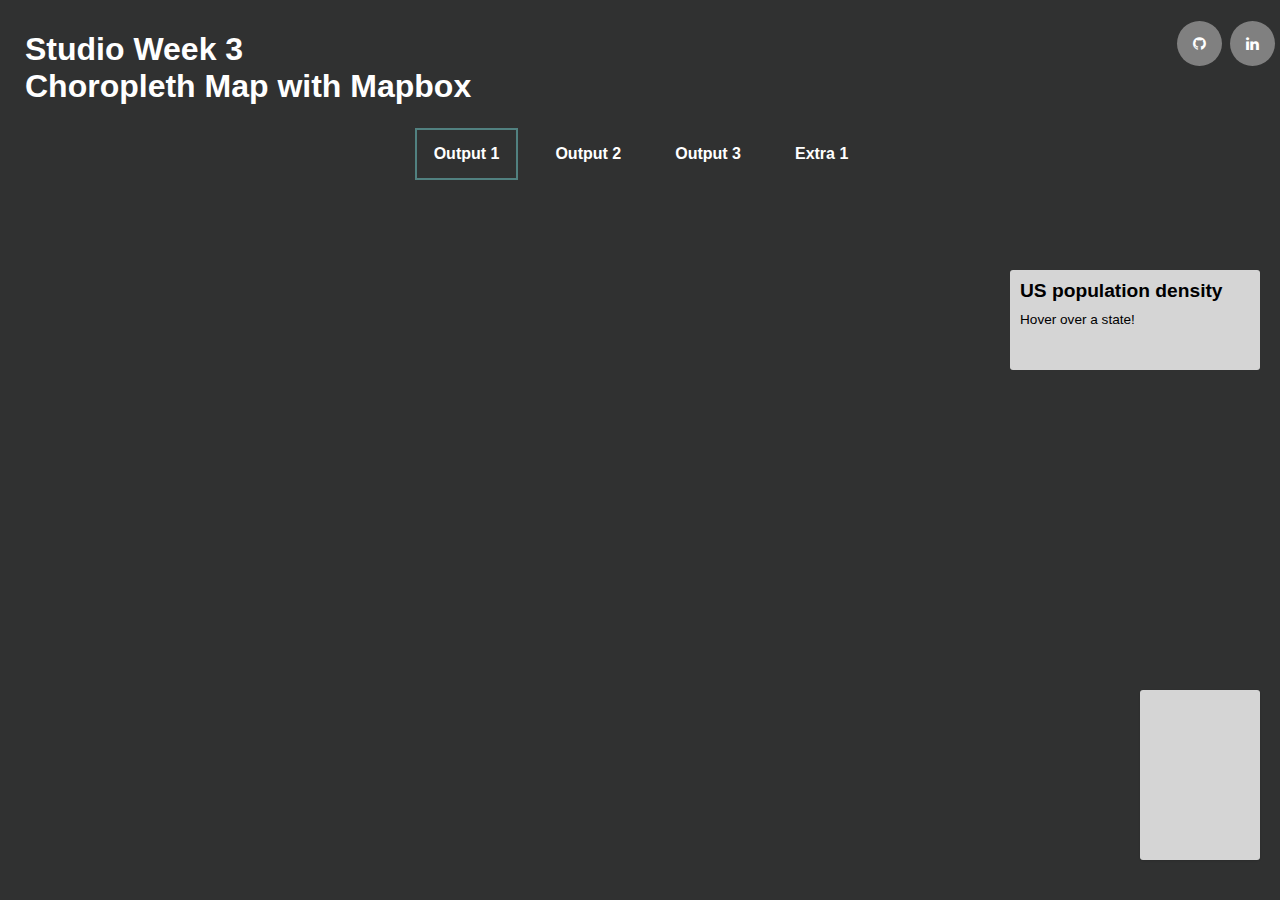
<file: index.html>
<!DOCTYPE html>
<html>

<head>
  <meta charset='utf-8' />
  <title>Studio Week 3</title>
  <!-- Add Mapbox GL JS JavaScript file -->
  <script src='https://api.mapbox.com/mapbox-gl-js/v2.2.0/mapbox-gl.js'></script>
  <!-- Add in the Mapbox GL JS CSS file -->
  <link href='https://api.mapbox.com/mapbox-gl-js/v2.2.0/mapbox-gl.css' rel='stylesheet' />
  <!-- Add CSS styling info for the map -->
  <link rel="stylesheet" href="https://cdnjs.cloudflare.com/ajax/libs/font-awesome/4.7.0/css/font-awesome.min.css">
  <style type="text/css">
  body {
    margin: 0;
    padding: 0;
  }

  h2,
  h3 {
    margin: 10px;
    font-size: 1.2em;
  }

  h3 {
    font-size: 1em;
  }

  p {
    font-size: 0.85em;
    margin: 10px;
    text-align: left;
  }

/**
* Create a position for the map
* on the page */
  #map {
    position: absolute;
    top: 250px;
    bottom: 0;
    width: 100%;
  }

/**
* Set rules for how the map overlays
* (information box and legend) will be displayed
* on the page. */
  .map-overlay {
    position: absolute;
    bottom: 0;
    right: 0;
    background: rgba(255, 255, 255, 0.8);
    margin-right: 20px;
    font-family: Arial, sans-serif;
    overflow: auto;
    border-radius: 3px;
  }

  #features {
    top: 250px;
    height: 100px;
    margin-top: 20px;
    width: 250px;
  }

  #legend {
    padding: 10px;
    box-shadow: 0 1px 2px rgba(0, 0, 0, 0.1);
    line-height: 18px;
    height: 150px;
    margin-bottom: 40px;
    width: 100px;
  }

  .legend-key {
    display: inline-block;
    border-radius: 20%;
    width: 10px;
    height: 10px;
    margin-right: 5px;
  }
  </style>
  <!-- Adding styling info for page layout by reading in a CSS file -->
  <link rel="stylesheet" href="styles.css">

</head>

<body>
  <div>
    <a href="https://www.linkedin.com/in/caroline-ann-williams/"><i class="fa fa-linkedin"></i></a>
    <a href="https://github.com/cawilliams719"><i class="fa fa-github"></i></a>
  </div>

  <h1>Studio Week 3 <br> Choropleth Map with Mapbox </h1>
  <!-- Add multiple pages to web page-->
  <!-- active class displays the grey box around current page-->
  <ul>
  	<li><a class="active" href="index.html" target="_self">Output 1</a></li>
    <li><a href="mapbox-interaction.html" target="_self">Output 2</a></li>
    <li><a href="mapbox-turfjs.html" target="_self">Output 3</a></li>
    <li><a href="mapbox-change.html" target="_self">Extra 1</a></li>
  </ul>
  <br>

  <!-- Add a div to give the map somewhere to go -->
  <div id='map'></div>
  <div class='map-overlay' id='features'><h2>US population density</h2><div id='pd'><p>Hover over a state!</p></div></div>
  <div class='map-overlay' id='legend'></div>

  <script>
    // Add your access token
    mapboxgl.accessToken = 'pk.eyJ1IjoiY2F3aWxsaWFtcyIsImEiOiJja2xsZ3pxdmczaDZjMndxZXB2aXdrdTZ3In0.TBD0QCuYQMkeamI_srV2XQ';
    // Create a variable called "map" to house your map
    var map = new mapboxgl.Map({
      container: 'map', // container id
      style: 'mapbox://styles/cawilliams/cknqroops08bh17uut96zbko5' // replace this with your style URL
    });

    map.on('load', function() {
      map.getCanvas().style.cursor = 'default';
      // set map bounds to the continental US
      map.fitBounds([
        [-133.2421875, 16.972741],
        [-47.63671875, 52.696361]
        ]);

        // make a pointer cursor
        map.getCanvas().style.cursor = 'default';
        var layers = ['0-10', '10-20', '20-50', '50-100', '100-200', '200-500', '500-1000', '1000+'];
        var colors = ['#FFEDA0', '#FED976', '#FEB24C', '#FD8D3C', '#FC4E2A', '#E31A1C', '#BD0026', '#800026'];
        // Add a legend
        for (i = 0; i < layers.length; i++) {
          var layer = layers[i];
          var color = colors[i];
          var item = document.createElement('div');
          var key = document.createElement('span');
          key.className = 'legend-key';
          key.style.backgroundColor = color;

          var value = document.createElement('span');
          value.innerHTML = layer;
          item.appendChild(key);
          item.appendChild(value);
          legend.appendChild(item);
          }

          // Add the information window
          map.on('mousemove', function(e) {
            var states = map.queryRenderedFeatures(e.point, {
              layers: ['statedata-9jr08p']
              });

              if (states.length > 0) {
                document.getElementById('pd').innerHTML = '<h3><strong>' + states[0].properties.name + '</strong></h3><p><strong><em>' + states[0].properties.density + '</strong> people per square mile</em></p>';
                } else {
                  document.getElementById('pd').innerHTML = '<p>Hover over a state!</p>';
                  }
              });
          });
  </script>
</body>

</html>
</file>
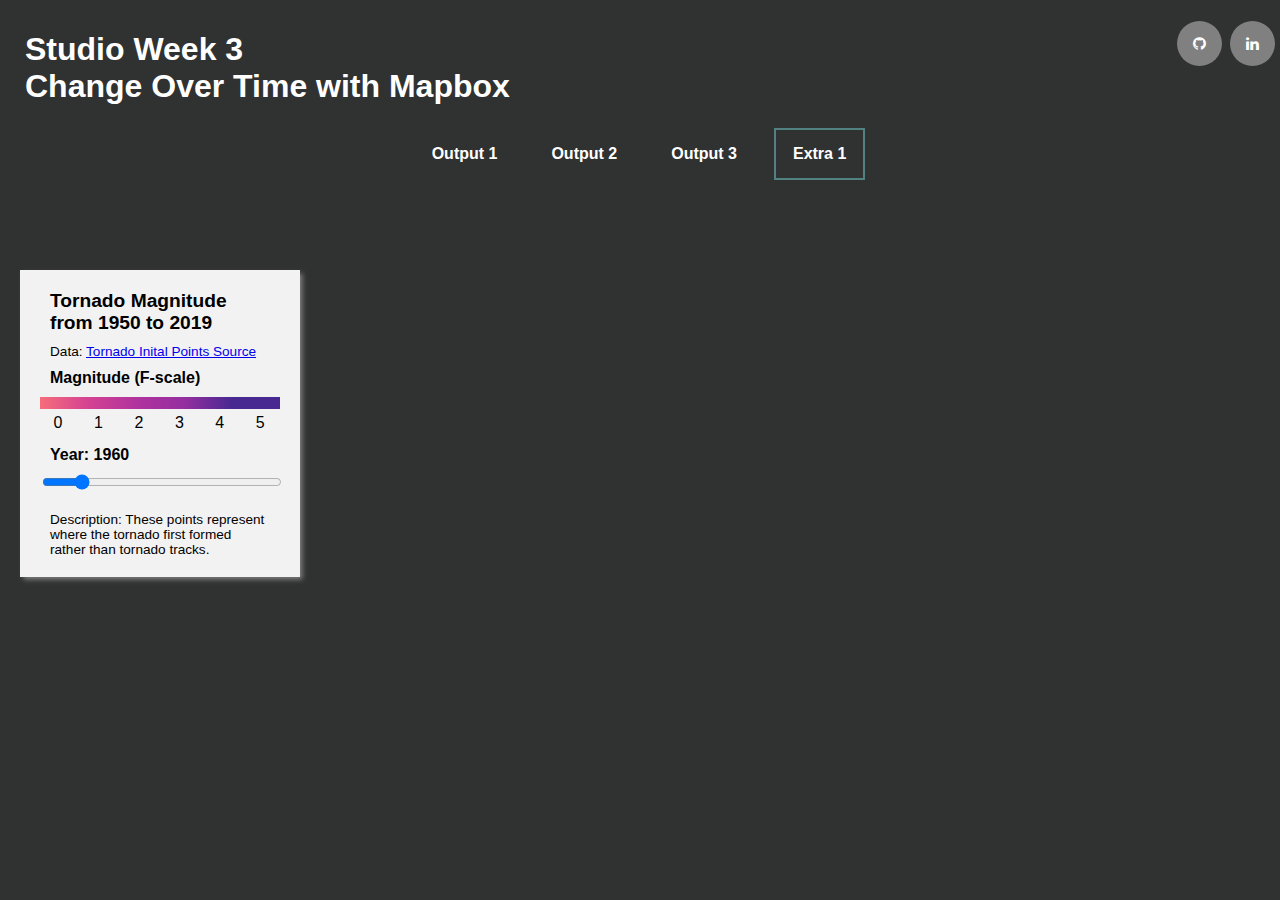
<file: mapbox-change.html>
<!DOCTYPE html>
<html>

<head>
  <meta charset='utf-8' />
  <title>Studio Week 3</title>
  <!-- Add Mapbox GL JS JavaScript file -->
  <script src='https://api.mapbox.com/mapbox-gl-js/v2.2.0/mapbox-gl.js'></script>
  <!-- Add in the Mapbox GL JS CSS file -->
  <link href='https://api.mapbox.com/mapbox-gl-js/v2.2.0/mapbox-gl.css' rel='stylesheet' />
  <!-- Add CSS styling info for the map -->
  <link rel="stylesheet" href="styles.css">
  <link rel="stylesheet" href="https://cdnjs.cloudflare.com/ajax/libs/font-awesome/4.7.0/css/font-awesome.min.css">
  <style type="text/css">
  body {
    margin: 0;
    padding: 0;
  }

  #map {
    position: absolute;
    top: 250px;
    bottom: 0;
    width: 100%;
  }

  h2,
  h3 {
    margin: 10px;
    font-size: 1.2em;
  }

  h3 {
    font-size: 1em;
  }

  p {
    font-size: 0.85em;
    margin: 10px;
    text-align: left;
  }



  #console {
    position: absolute;
    top: 250px;
    margin: 20px;
    width: 240px;
    background-color: #F2F2F2;
    box-shadow: 2.5px 2.5px 5px grey;
    padding: 10px 20px;
  }

  .session {
    margin-bottom: 20px;
  }

  .row {
    height: 12px;
    width: 100%;
  }

  .colors {
    background: linear-gradient(
    to right,
    #f66d7a,
    #d44292,
    #b1339e,
    #952ea0,
    #482991,
    #482991
    );
    margin-bottom: 5px;
  }

  .label {
    width: 15%;
    display: inline-block;
    text-align: center;
  }
  </style>
  <!-- Adding styling info for page layout by reading in a CSS file -->
  <link rel="stylesheet" href="styles.css">

</head>

<body>
  <div>
    <a href="https://www.linkedin.com/in/caroline-ann-williams/"><i class="fa fa-linkedin"></i></a>
    <a href="https://github.com/cawilliams719"><i class="fa fa-github"></i></a>
  </div>

  <h1>Studio Week 3 <br> Change Over Time with Mapbox </h1>
  <!-- Add multiple pages to web page-->
  <!-- active class displays the grey box around current page-->

  <ul>
  	<li><a href="index.html" target="_self">Output 1</a></li>
    <li><a href="mapbox-interaction.html" target="_self">Output 2</a></li>
    <li><a href="mapbox-turfjs.html" target="_self">Output 3</a></li>
    <li><a class="active" href="mapbox-change.html" target="_self">Extra 1</a></li>
  </ul>
  <br>

  <!-- Add a div to give the map somewhere to go -->
  <div id='map'></div>
  <div id='console'>
    <h2>Tornado Magnitude from 1950 to 2019</h2>
    <p>Data: <a href='https://www.spc.noaa.gov/gis/svrgis/'>Tornado Inital Points Source</a></p>
    <div class="session">
      <h3>Magnitude (F-scale)</h3>
      <div class="row colors"></div>
      <div class="row labels">
        <div class="label">0</div>
        <div class="label">1</div>
        <div class="label">2</div>
        <div class="label">3</div>
        <div class="label">4</div>
        <div class="label">5</div>
      </div>
  </div>
  <div class="session">
    <h3>Year: <label id="active-year">1960</label></h3>
    <input
      id="slider"
      class="row"
      type="range"
      min="1950"
      max="2019"
      step="1"
      value="1960"
    />
</div>
<p>Description: These points represent where the tornado first formed rather than tornado tracks.</p>
</div>
  <script>
  mapboxgl.accessToken = 'pk.eyJ1IjoiY2F3aWxsaWFtcyIsImEiOiJja2xsZ3pxdmczaDZjMndxZXB2aXdrdTZ3In0.TBD0QCuYQMkeamI_srV2XQ';

  var map = new mapboxgl.Map({
    container: 'map', // container element id
    style: 'mapbox://styles/mapbox/light-v10',
    center: [-95.6752, 39.0473], // initial map center in [lon, lat]
    zoom: 5
  });

  map.on('load', function () {
    var filterYear = ['==', ['number', ['get', 'yr']], 1950];

  map.addLayer({
    id: 'torn',
    type: 'circle',
    source: {
      type: 'geojson',
      data: './1950-2019-torn-initpoint_updated.geojson' // replace this with the url of your own geojson
    },
    paint: {
      'circle-radius': [
        'interpolate',
        ['linear'],
        ['number', ['get', 'mag']],
        0,
        4,
        5,
        24
      ],
        'circle-color': [
          'interpolate',
          ['linear'],
          ['number', ['get', 'mag']],
        0,
        '#f66d7a',
        1,
        '#d44292',
        2,
        '#b1339e',
        3,
        '#952ea0',
        4,
        '#482991',
        5,
        '#482991'
      ],
    'circle-opacity': 0.8
    },
    'filter': ['all', filterYear]
  });

  // update hour filter when the slider is dragged
  document
    .getElementById('slider')
    .addEventListener('input', function (e) {
      var year = parseInt(e.target.value);
      // update the map
      map.setFilter('torn', ['==', ['number', ['get', 'yr']], year]);
      // update text in the UI
      document.getElementById('active-year').innerText = year;
    });
  });
  </script>
</body>

</html>
</file>
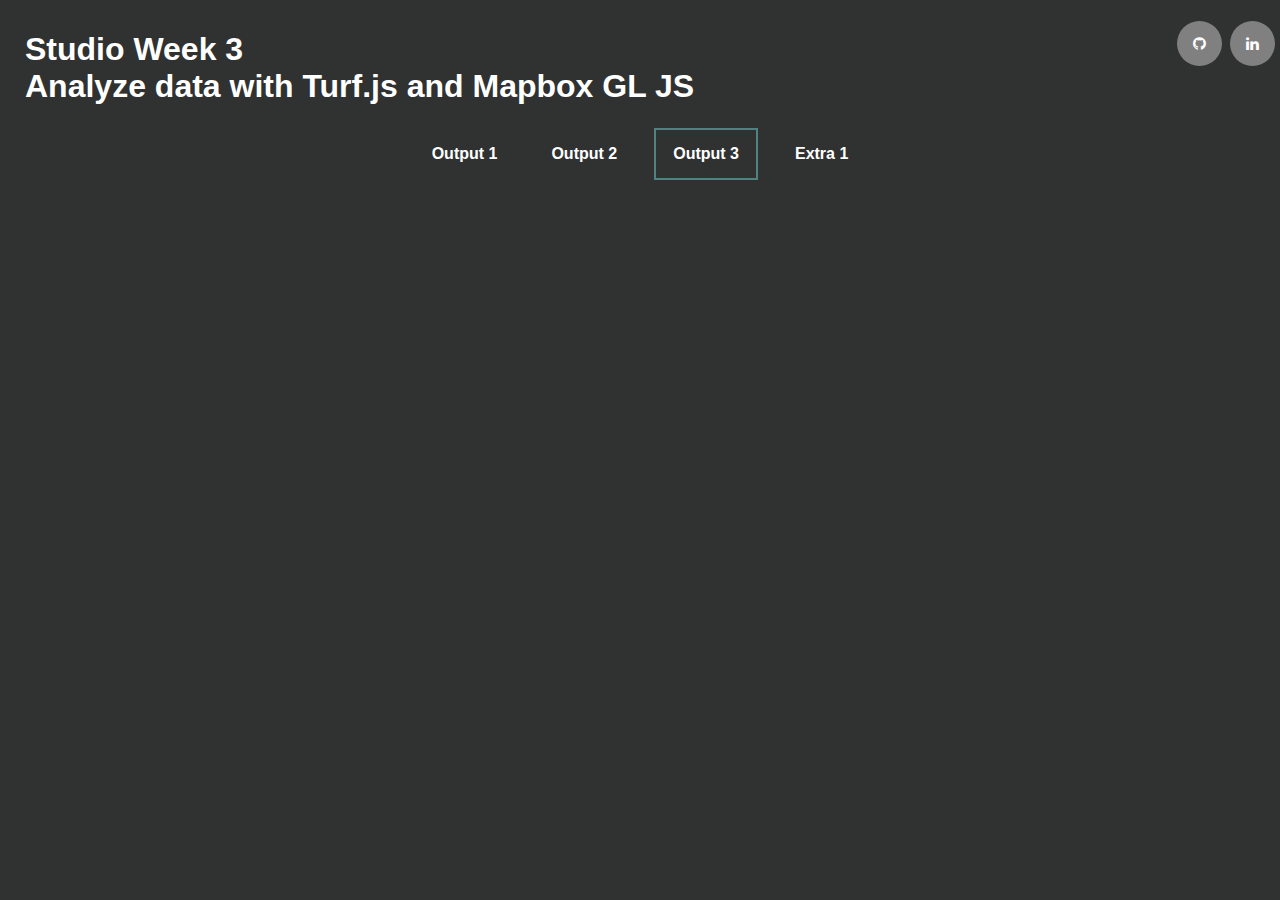
<file: mapbox-turfjs.html>
<!DOCTYPE html>
<html>

<head>
  <meta charset='utf-8' />
  <title>Studio Week 3</title>
  <!-- Add Mapbox GL JS JavaScript file -->
  <script src='https://api.mapbox.com/mapbox-gl-js/v1.8.1/mapbox-gl.js'></script>
  <!-- Add in the Mapbox GL JS CSS file -->
  <link href='https://api.mapbox.com/mapbox-gl-js/v1.8.1/mapbox-gl.css' rel='stylesheet' />
  <script src='https://api.mapbox.com/mapbox.js/plugins/turf/v3.0.11/turf.min.js'></script>
  <!-- Add CSS styling info for the map -->
  <link rel="stylesheet" href="https://cdnjs.cloudflare.com/ajax/libs/font-awesome/4.7.0/css/font-awesome.min.css">
  <style type="text/css">
    body {
      margin: 0;
      padding: 0;
    }

    #map {
      position: absolute;
      top: 250px;
      bottom: 0;
      width: 100%;
    }

  </style>
  <!-- Adding styling info for page layout by reading in a CSS file -->
  <link rel="stylesheet" href="styles.css">

</head>

<body>
  <div>
    <a href="https://www.linkedin.com/in/caroline-ann-williams/"><i class="fa fa-linkedin"></i></a>
    <a href="https://github.com/cawilliams719"><i class="fa fa-github"></i></a>
  </div>

<h1>Studio Week 3 <br> Analyze data with Turf.js and Mapbox GL JS </h1>
<!-- Add multiple pages to web page-->
<!-- active class displays the grey box around current page-->
<ul>
  <li><a href="index.html" target="_self">Output 1</a></li>
  <li><a href="mapbox-interaction.html" target="_self">Output 2</a></li>
  <li><a class="active" href="mapbox-turfjs.html" target="_self">Output 3</a></li>
  <li><a href="mapbox-change.html" target="_self">Extra 1</a></li>
</ul>
<br>

<!-- Add a div to give the map somewhere to go -->
<div id='map'></div>

<script>
mapboxgl.accessToken = 'pk.eyJ1IjoiY2F3aWxsaWFtcyIsImEiOiJja2xsZ3pxdmczaDZjMndxZXB2aXdrdTZ3In0.TBD0QCuYQMkeamI_srV2XQ';
var map = new mapboxgl.Map({
container: 'map', // container id
style: 'mapbox://styles/mapbox/light-v10', //stylesheet location
center: [-84.5, 38.05], // starting position
zoom: 12 // starting zoom
});

var hospitals = {
'type': 'FeatureCollection',
'features': [
{
'type': 'Feature',
'properties': {
'Name': 'VA Medical Center -- Leestown Division',
'Address': '2250 Leestown Rd'
},
'geometry': {
'type': 'Point',
'coordinates': [-84.539487, 38.072916]
}
},
{
'type': 'Feature',
'properties': {
'Name': 'St. Joseph East',
'Address': '150 N Eagle Creek Dr'
},
'geometry': {
'type': 'Point',
'coordinates': [-84.440434, 37.998757]
}
},
{
'type': 'Feature',
'properties': {
'Name': 'Central Baptist Hospital',
'Address': '1740 Nicholasville Rd'
},
'geometry': {
'type': 'Point',
'coordinates': [-84.512283, 38.018918]
}
},
{
'type': 'Feature',
'properties': {
'Name': 'VA Medical Center -- Cooper Dr Division',
'Address': '1101 Veterans Dr'
},
'geometry': {
'type': 'Point',
'coordinates': [-84.506483, 38.02972]
}
},
{
'type': 'Feature',
'properties': {
'Name': 'Shriners Hospital for Children',
'Address': '1900 Richmond Rd'
},
'geometry': {
'type': 'Point',
'coordinates': [-84.472941, 38.022564]
}
},
{
'type': 'Feature',
'properties': {
'Name': 'Eastern State Hospital',
'Address': '627 W Fourth St'
},
'geometry': {
'type': 'Point',
'coordinates': [-84.498816, 38.060791]
}
},
{
'type': 'Feature',
'properties': {
'Name': 'Cardinal Hill Rehabilitation Hospital',
'Address': '2050 Versailles Rd'
},
'geometry': {
'type': 'Point',
'coordinates': [-84.54212, 38.046568]
}
},
{
'type': 'Feature',
'properties': {
'Name': 'St. Joseph Hospital',
'ADDRESS': '1 St Joseph Dr'
},
'geometry': {
'type': 'Point',
'coordinates': [-84.523636, 38.032475]
}
},
{
'type': 'Feature',
'properties': {
'Name': 'UK Healthcare Good Samaritan Hospital',
'Address': '310 S Limestone'
},
'geometry': {
'type': 'Point',
'coordinates': [-84.501222, 38.042123]
}
},
{
'type': 'Feature',
'properties': {
'Name': 'UK Medical Center',
'Address': '800 Rose St'
},
'geometry': {
'type': 'Point',
'coordinates': [-84.508205, 38.031254]
}
}
]
};
var libraries = {
'type': 'FeatureCollection',
'features': [
{
'type': 'Feature',
'properties': {
'Name': 'Village Branch',
'Address': '2185 Versailles Rd'
},
'geometry': {
'type': 'Point',
'coordinates': [-84.548369, 38.047876]
}
},
{
'type': 'Feature',
'properties': {
'Name': 'Northside Branch',
'ADDRESS': '1733 Russell Cave Rd'
},
'geometry': {
'type': 'Point',
'coordinates': [-84.47135, 38.079734]
}
},
{
'type': 'Feature',
'properties': {
'Name': 'Central Library',
'ADDRESS': '140 E Main St'
},
'geometry': {
'type': 'Point',
'coordinates': [-84.496894, 38.045459]
}
},
{
'type': 'Feature',
'properties': {
'Name': 'Beaumont Branch',
'Address': '3080 Fieldstone Way'
},
'geometry': {
'type': 'Point',
'coordinates': [-84.557948, 38.012502]
}
},
{
'type': 'Feature',
'properties': {
'Name': 'Tates Creek Branch',
'Address': '3628 Walden Dr'
},
'geometry': {
'type': 'Point',
'coordinates': [-84.498679, 37.979598]
}
},
{
'type': 'Feature',
'properties': {
'Name': 'Eagle Creek Branch',
'Address': '101 N Eagle Creek Dr'
},
'geometry': {
'type': 'Point',
'coordinates': [-84.442219, 37.999437]
}
}
]
};

map.on('load', function () {
map.addLayer({
id: 'hospitals',
type: 'symbol',
source: {
type: 'geojson',
data: hospitals
},
layout: {
'icon-image': 'hospital-15',
'icon-allow-overlap': true
},
paint: {}
});

map.addLayer({
id: 'libraries',
type: 'symbol',
source: {
type: 'geojson',
data: libraries
},
layout: {
'icon-image': 'library-15',
'icon-allow-overlap': true
},
paint: {}
});

map.addSource('nearest-hospital', {
type: 'geojson',
data: {
'type': 'FeatureCollection',
'features': []
}
});
});

var popup = new mapboxgl.Popup();

map.on('mousemove', function (e) {
var features = map.queryRenderedFeatures(e.point, {
layers: ['hospitals', 'libraries']
});
if (!features.length) {
popup.remove();
return;
}

var feature = features[0];

popup
.setLngLat(feature.geometry.coordinates)
.setHTML(feature.properties.Name)
.addTo(map);

map.getCanvas().style.cursor = features.length ? 'pointer' : '';
});

map.on('click', function (e) {
var libraryFeatures = map.queryRenderedFeatures(e.point, {
layers: ['libraries']
});
if (!libraryFeatures.length) {
return;
}

var libraryFeature = libraryFeatures[0];

var nearestHospital = turf.nearest(libraryFeature, hospitals);

if (nearestHospital != null) {
map.getSource('nearest-hospital').setData({
'type': 'FeatureCollection',
'features': [nearestHospital]
});

map.addLayer(
{
id: 'nearest-hospital',
type: 'circle',
source: 'nearest-hospital',
paint: {
'circle-radius': 12,
'circle-color': '#486DE0'
}
},
'hospitals'
);
}
});
  </script>
</body>

</html>
</file>
<file: styles.css>
body{
  font-family: sans-serif;
  transition: all 0.5s ease;
  background-color: #303131;
}

h1{
  color: #fff;
  padding-left: 25px;
  padding-top: 10px;
}

ul {
 list-style-type: none;
 margin: 1px;
 padding: 1px;
 overflow: hidden;
 background-color: #303131;
 font-family: sans-serif;
 font-weight: bold;
 display: flex;
 align-items: center;
 justify-content: center;
}

li {
 float: left;
 border-right: 20px solid #303131;
}

/* Add a border to all( but not the last) list items */
li:last-child {
 border-right: none;
}

li a {
 display: block;
 border-color: white;
 color: black;
 text-align: left;
 color: #fff;
 padding: 15px 17px;
 text-decoration: none;
}

/* Links will change color when hovered over */
li a:hover {
 background-color: #303131;
 border-bottom: 2px solid #518180;
}

.active {
 background-color: #303131;
 border:2px solid #518180;
}

/* Social Media
/* LinkedIn */
.fa-linkedin {
  background: grey;
  color: white;
  margin-left: 8px;
  margin-right: 5px;
}

/* LinkedIn */
.fa-github {
  background: grey;
  color: white;
}

.fa {
  padding: 15px;
  font-size: 15px;
  width: 15px;
  text-align: center;
  text-decoration: none;
  border-radius: 50%;
  position: inherit;
  bottom: -15px;
  right: 15px;
  float: right;
  align-items: center;
}

.fa:hover {
    opacity: 0.7;
    transform: scale(1.2);
}

.fa-linkedin:hover {
  background: #007bb5;
  color: white;
  transform: scale(1.2);
}

/* LinkedIn */
.fa-github:hover {
  background: #000;
  color: white;
  transform: scale(1.2);
}
</file>
